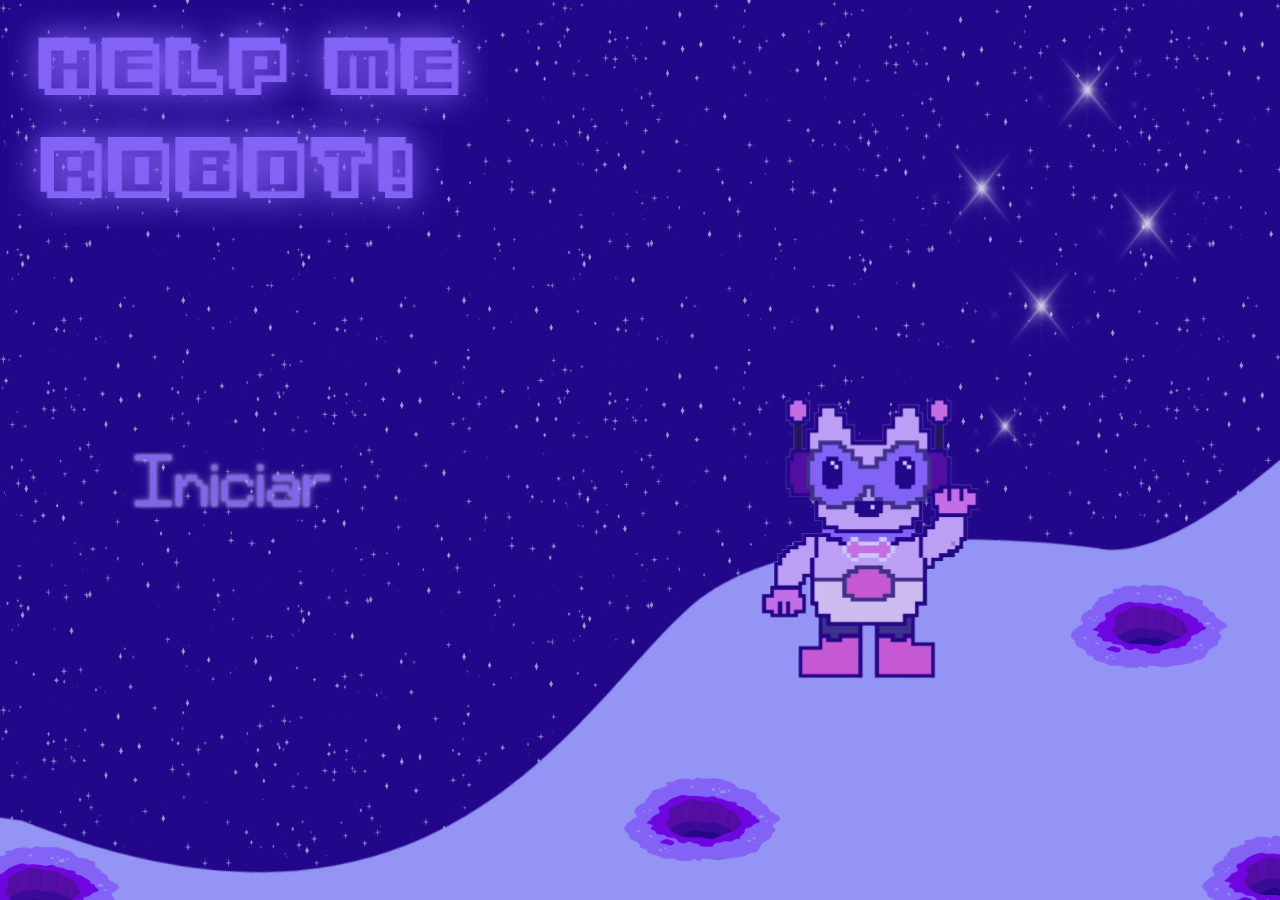
<file: index.html>
<!DOCTYPE html>
<html lang="en">
<head>
    <meta charset="UTF-8">
    <meta name="viewport" content="width=device-width, initial-scale=1.0">
    <link rel="stylesheet" type="text/css" href="style.css" media="all">
    <title>início</title>
    <script src="script.js" defer></script>
</head>
<body>

    <img src="imgs/título.png" alt="" width="38%" draggable="false" />
    <img src="imgs/bob.png" class="Bob" alt="" draggable="false"/>

    <img src="imgs/iniciar.png" class="imgIniciar" onclick="DoSomething();" draggable="false" />

</body>
</html
</file>
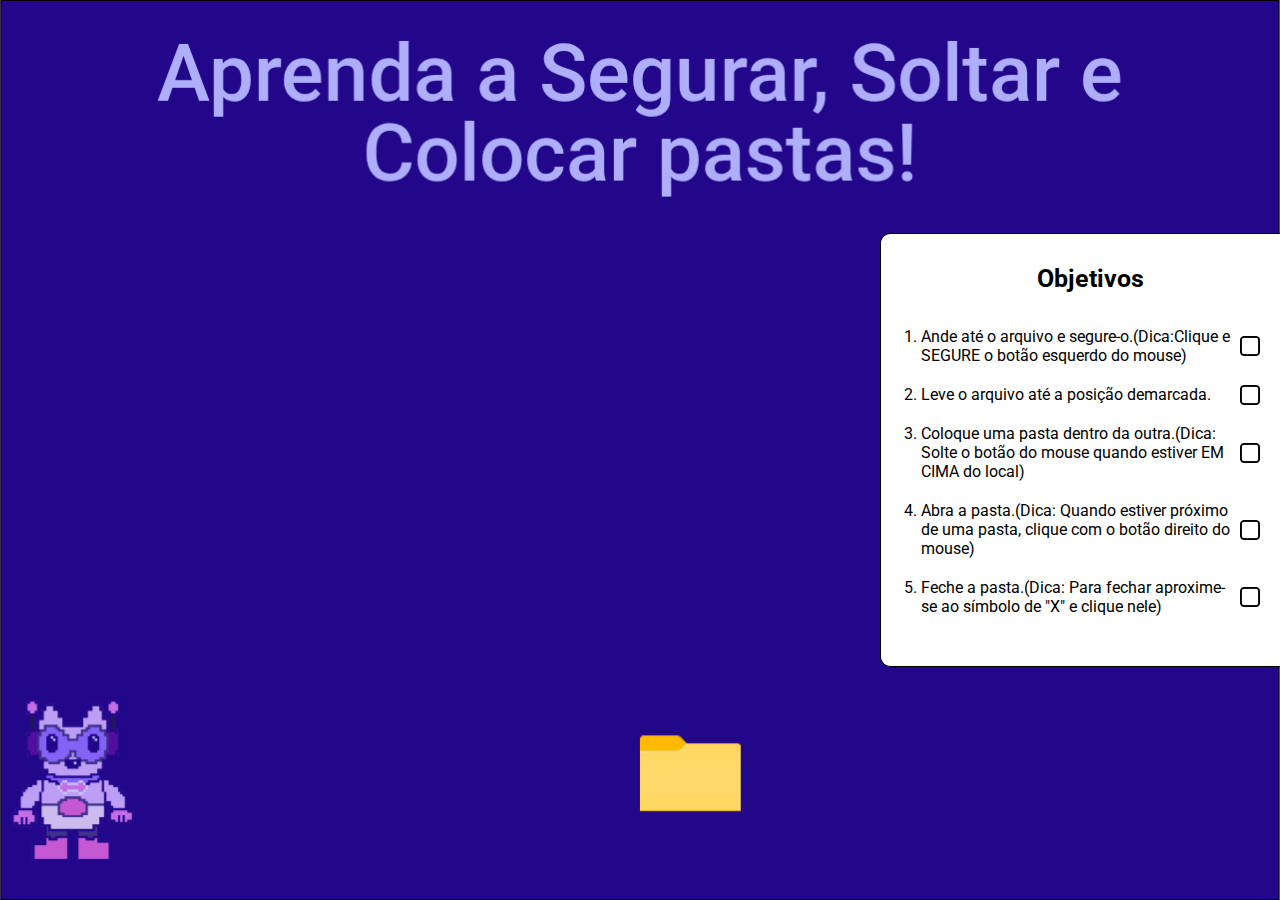
<file: jogo/index.html>
<!DOCTYPE html>
<html lang="pt-br">
<head>
    <meta charset="UTF-8">
    <meta name="viewport" content="width=device-width, initial-scale=1.0">
    <link rel="preconnect" href="https://fonts.googleapis.com">
    <link rel="preconnect" href="https://fonts.gstatic.com" crossorigin>
    <link href="https://fonts.googleapis.com/css2?family=Roboto:ital,wght@0,100;0,300;0,400;0,500;0,700;0,900;1,100;1,300;1,400;1,500;1,700;1,900&display=swap" rel="stylesheet">
    <title>Jogo</title>
    <link rel="stylesheet" href="style.css">
</head>
<body>
    <!-- screen components -->
    <canvas id="canvas" width="100%" height="100%"></canvas>

    <div id="bar" >
    </div>
    <!-- assets -->
    <img class="asset" id="player" src="Robo.png">
    <img class="asset" id="folder" src="ImagemPasta.png">
    <img class="asset" id="clickIcon" src="clickIcon.png">
    <img class="asset" id="sEsquerda" src="setaesquerda.png">
    <img class="asset" id="sDireita" src="setadireita.png">
    <img class="asset" id="closeIcon" src="fechar.png">


    <script type="module" src="main.js" ></script>
</body>
</html>
</file>
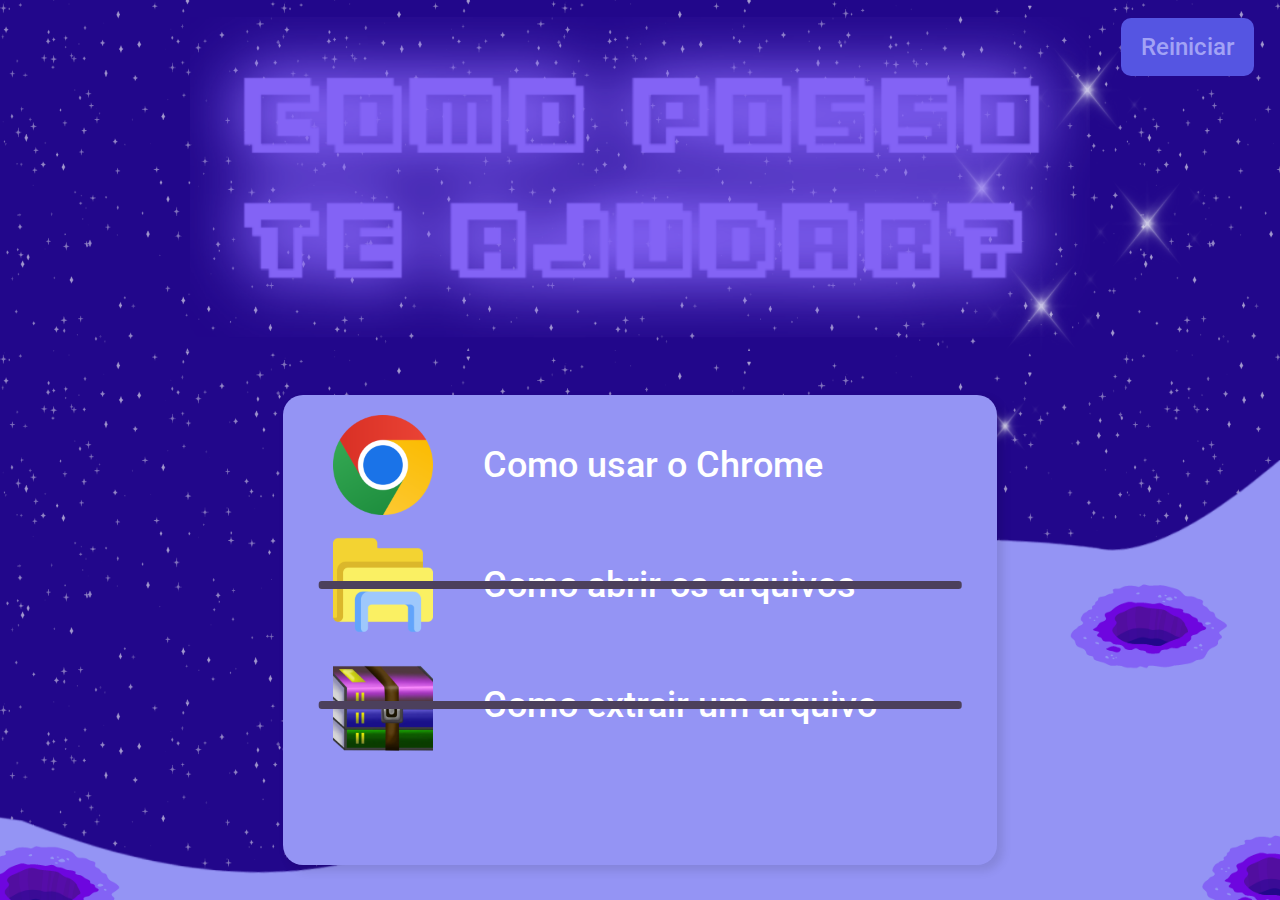
<file: fases.html>
<!DOCTYPE html>
<html lang="en">
<head>
    <meta charset="UTF-8">
    <meta name="viewport" content="width=device-width, initial-scale=1.0">
    <link rel="stylesheet" href="style2.css">
    <script src="fasesScript.js" defer></script>
    <title>Tutorial</title>
</head>
<body>
    <img src="imgs/TextoTutorial.png" draggable="false" id="titulo" />
    <div class="container">
        <div class="ola">
            <section id="fase1" class="section" onclick="ComecarFase(1)"><div class="bloqueado"></div><img src="imgs/chrome.png" class="icon"/><span class="text">Como usar o Chrome</span></section>
            <section id="fase2" class="section" onclick="ComecarFase(2)"><div class="bloqueado"></div><img src="imgs/arquivo.png" class="icon"/><span class="text">Como abrir os arquivos</span></section>
            <section id="fase3" class="section" onclick="ComecarFase(3)"><div class="bloqueado"></div><img src="imgs/winrar.png" class="icon"/><span class="text">Como extrair um arquivo</span></section>
        </div>
    </div>
    <div id="reiniciar">Reiniciar</div>

</body>
</html>
</file>
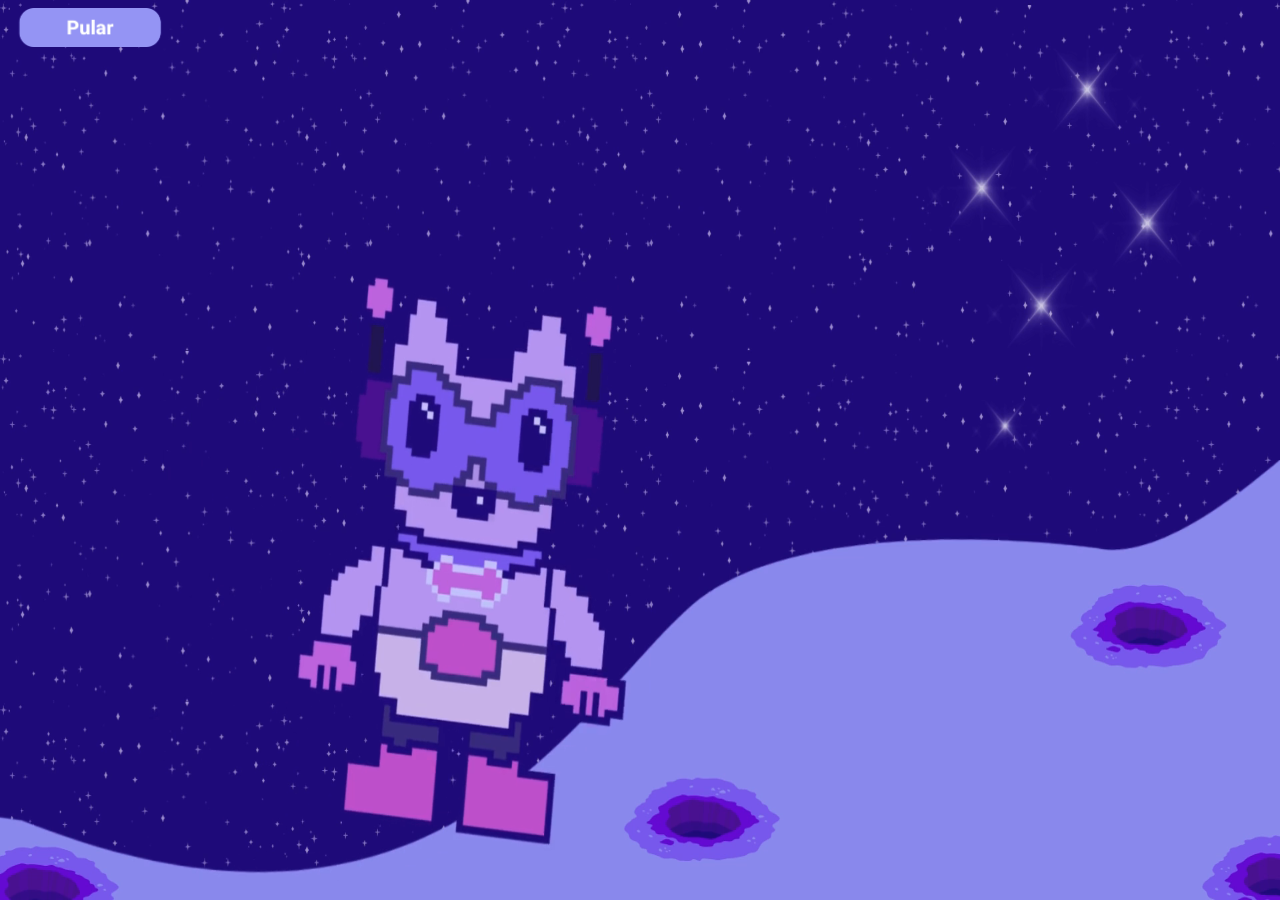
<file: tutorial.html>
<!DOCTYPE html>
<html lang="en">
<head>
    <meta charset="UTF-8">
    <meta name="viewport" content="width=device-width, initial-scale=1.0">
    <link rel="stylesheet" href="style1.css">
    <script src="introScript.js" defer></script>
    <title>Tutorial</title>
</head>
<body>
    <video id="video" autoplay muted playsinline>
        <source id="source" src="imgs/gifInicial.mp4" type="video/mp4" />
    </video>
    
    <!-- <img src="imgs/bob2.png" class="Bob" alt="" draggable="false"/> -->

    <img src="imgs/botao.png" onclick="NextStep()" id="botao" class="pular" alt="" draggable="false"/>

    <img draggable="false" id="falas" class="falas" src="imgs/fala1.png" />

</body>
</html>
</file>
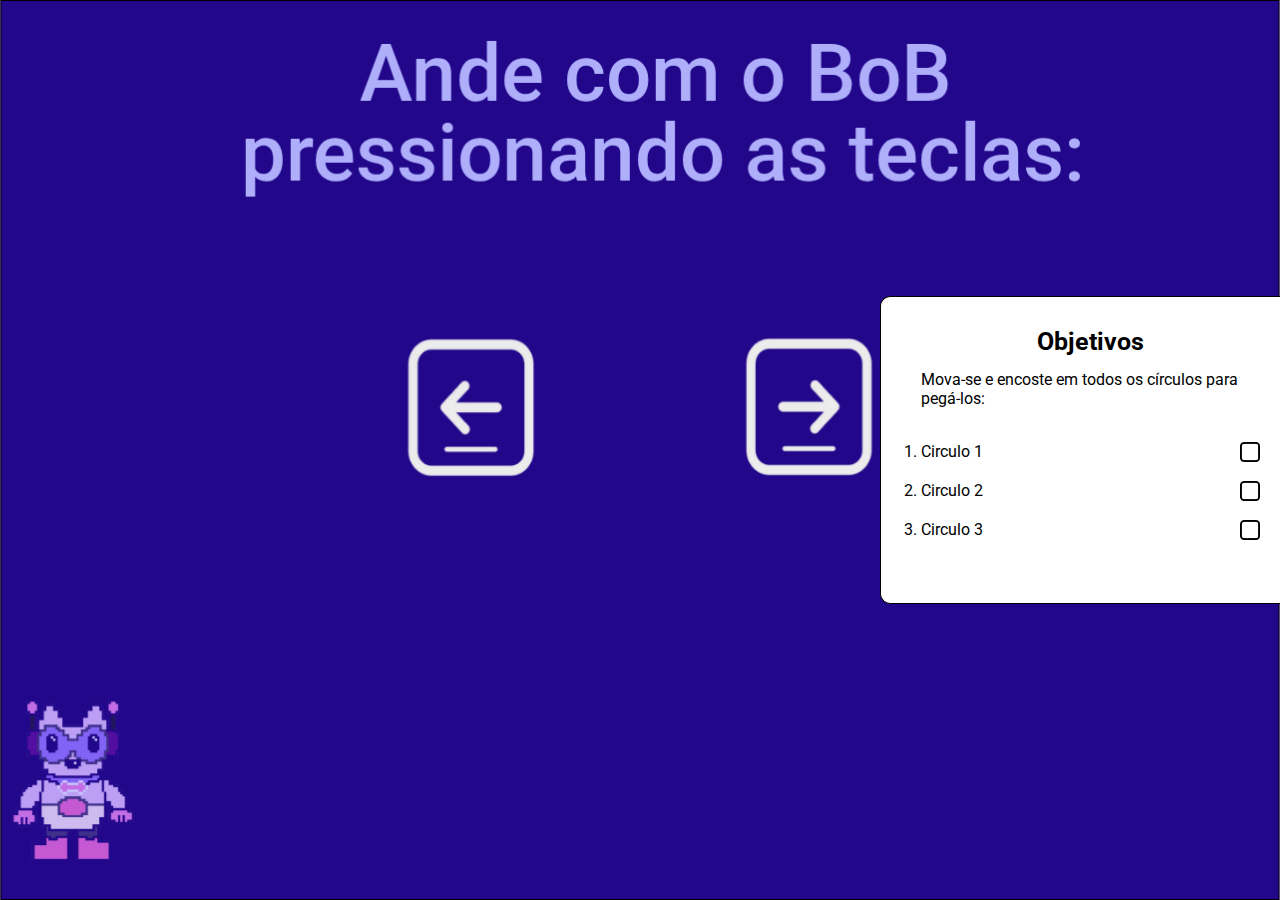
<file: jogo/fase1.html>
<!DOCTYPE html>
<html lang="pt-br">
<head>
    <meta charset="UTF-8">
    <meta name="viewport" content="width=device-width, initial-scale=1.0">
    <link rel="preconnect" href="https://fonts.googleapis.com">
    <link rel="preconnect" href="https://fonts.gstatic.com" crossorigin>
    <link href="https://fonts.googleapis.com/css2?family=Roboto:ital,wght@0,100;0,300;0,400;0,500;0,700;0,900;1,100;1,300;1,400;1,500;1,700;1,900&display=swap" rel="stylesheet">
    <title>Jogo</title>
    <link rel="stylesheet" href="style.css">
</head>
<body>
    <!-- screen components -->
    <canvas id="canvas" width="100%" height="100%"></canvas>

    <div id="bar" >
    </div>
    <!-- assets -->
    <img class="asset" id="player" src="Robo.png">
    <img class="asset" id="folder" src="ImagemPasta.png">
    <img class="asset" id="clickIcon" src="clickIcon.png">
    <img class="asset" id="sEsquerda" src="setaesquerda.png">
    <img class="asset" id="sDireita" src="setadireita.png">
    <img class="asset" id="closeIcon" src="fechar.png">
    <img class="asset" id="chrome" src="fechar.png">


    <script type="module" src="main1.js" ></script>
</body>
</html>
</file>
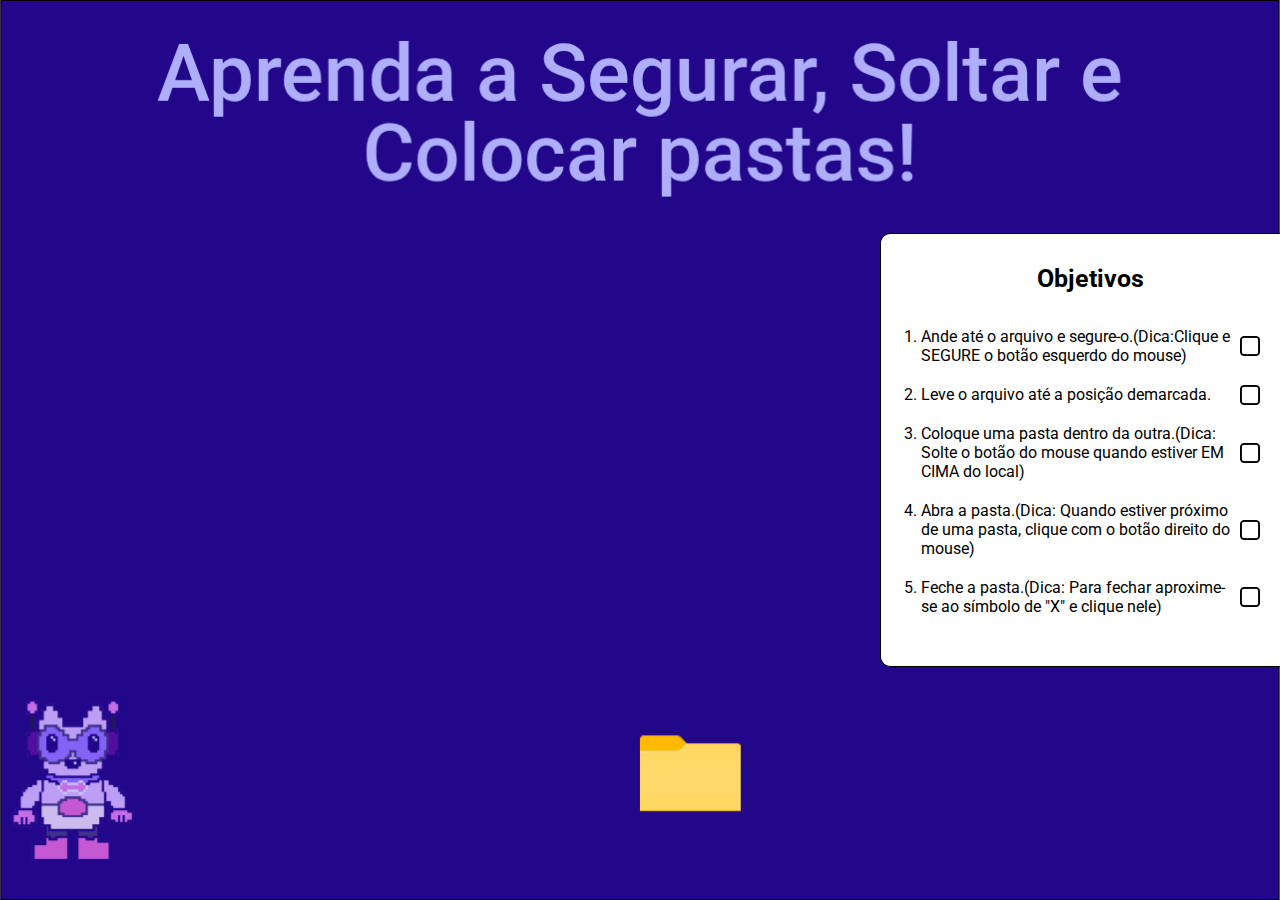
<file: jogo/fase2.html>
<!DOCTYPE html>
<html lang="pt-br">
<head>
    <meta charset="UTF-8">
    <meta name="viewport" content="width=device-width, initial-scale=1.0">
    <link rel="preconnect" href="https://fonts.googleapis.com">
    <link rel="preconnect" href="https://fonts.gstatic.com" crossorigin>
    <link href="https://fonts.googleapis.com/css2?family=Roboto:ital,wght@0,100;0,300;0,400;0,500;0,700;0,900;1,100;1,300;1,400;1,500;1,700;1,900&display=swap" rel="stylesheet">
    <title>Jogo</title>
    <link rel="stylesheet" href="style.css">
</head>
<body>
    <!-- screen components -->
    <canvas id="canvas" width="100%" height="100%"></canvas>

    <div id="bar" >
    </div>
    <!-- assets -->
    <img class="asset" id="player" src="Robo.png">
    <img class="asset" id="folder" src="ImagemPasta.png">
    <img class="asset" id="clickIcon" src="clickIcon.png">
    <img class="asset" id="sEsquerda" src="setaesquerda.png">
    <img class="asset" id="sDireita" src="setadireita.png">
    <img class="asset" id="closeIcon" src="fechar.png">


    <script type="module" src="main2.js" ></script>
</body>
</html>
</file>
<file: style.css>
body{
    background-image: url(imgs/fundo.png);
    background-size: 100vw 100vh;
    background-repeat: no-repeat;
    overflow: hidden;    
    user-select: none;
}
.titulo{
    left: 19%; 
    top:21%; 
    transform: translate(-50%,-50%); 
    position: absolute;
}

img{
    user-select: none;
}

.imgIniciar{
    position: absolute; 
    left: 10%; 
    top: 50%;
    width:  16%; 
    height: auto;
}

.imgIniciar:active{
    transform: translateY(1%);
}

.Bob{
    left: 68%; 
    top:60%; 
    transform: translate(-50%,-50%); 
    position: absolute;
    width: 17%;
}
</file>
<file: jogo/style.css>
*{
    margin:0;
    padding: 0;
    box-sizing: border-box;
    font: arial 1px;
}

#canvas{
    position: absolute;
    top:50%;
    left: 50%;
    transform: translate(-50%,-50%);
    max-width: 100%;
    max-height: 100%;
    border: 1px solid black;
    background-color: #22078B;
}
.asset{
    display: none;
}

#bar{
    display: none;
    flex-wrap: nowrap;
    flex-direction:column;
    gap: 14px;
    align-items: center;
    justify-content: center;
    position: absolute;
    z-index: 2;
    max-height: 500px;
    background-color: white;
    right: 0;
    transform: translateY(-50%);
    top: 50%;
    border: solid 10px  black;
    border-width: 1px 0 1px 1px;
    border-radius: 10px 0 0 10px;

    padding: 30px 20px 30px 40px;

    font-family: Roboto;
    font-size: 16px;
    max-width: 400px;
    overflow: hidden;
    user-select: none;
}

#bar p,span,img,div, ol, li, ul,img{
    max-width: inherit;
    max-height: inherit;
    word-wrap: break-word;
}

#bar li,ol{
    width: 100%;
}
</file>
<file: style2.css>
@import url('https://fonts.googleapis.com/css2?family=Roboto:ital,wght@0,100;0,300;0,400;0,500;0,700;0,900;1,100;1,300;1,400;1,500;1,700;1,900&display=swap');


body{
    background-image: url(imgs/fundo.png);
    background-size: 100vw 100vh;
    background-repeat: no-repeat;
    overflow: hidden;    
    user-select: none;
}

.container{
    background-color: #9494f4;
    box-shadow: 5px 5px 10px 1px rgba(0,0,0,0.1);
    border-radius: 20px;
    width: 55%;
    height: 450px;
    position: absolute;
    transform: translate(-50%,-50%);
    overflow: hidden;
    padding-right: 10px;
    padding-top: 10px;
    padding-bottom: 10px;
    top: 70%;
    left: 50%;
}
.ola{
    overflow-y: auto;
    overflow-x: hidden;
    max-height: 100%;
    scrollbar-color: #22078b white;
}
.section:hover{
    background-color: RGBA(0,0,0,0.01) ;
}
.section{
    font-family: Roboto;
    font-size: 36px;
    font-weight: 500;
    padding: 10px 0px;
    color:white;
    display: flex;
    align-items: center;
    height: 100px;
}

.icon{
    width: 100px;
    margin:0 50px
}

#titulo{
    position: absolute;
    width: 900px;
    left: 50%;
    top: 30%;
    transform: translate(-50%,-50%);
}

.bloqueado{
    display: none;
    position: absolute;
    width: 90%;
    left: 50%;
    transform: translateX(-50%);
    height: 8px;
    margin: auto;
    background-color: rgb(76, 64, 92);
    border-radius: 3px;
    margin: 0 0;
}

#reiniciar{
    position: absolute;
    padding: 15px 20px;
    border-radius: 10px;
    background-color: #5555e2;
    font-family: Roboto;
    font-size: 24px;
    font-weight: 500;
    color: #a2a2f5;
    left: 98%;
    top: 2%;
    transform: translate(-100%,0);

}
</file>
<file: style1.css>
body{
    background-image: url(imgs/fundo.png);
    background-size: 100vw 100vh;
    background-repeat: no-repeat;
    overflow: hidden;    
    user-select: none;
}

#video{
    position: absolute;
    z-index: -1;
    left: 0;
    top: 0;
    width: 100%;
    height: 100%;
    object-fit: fill;
}

img{
    user-select: none;
}

.Bob{
    left: 68%; 
    top:60%; 
    transform: translate(-50%,-50%); 
    position: absolute;
    width: 28%;
}

.pular{
    left: 9%;
    width: 13%;
}

.falas{
display: none;
position: absolute;
top: 10%;
left: 40%;
z-index: 2;
width: 25%;
height: 35%;
}
</file>
